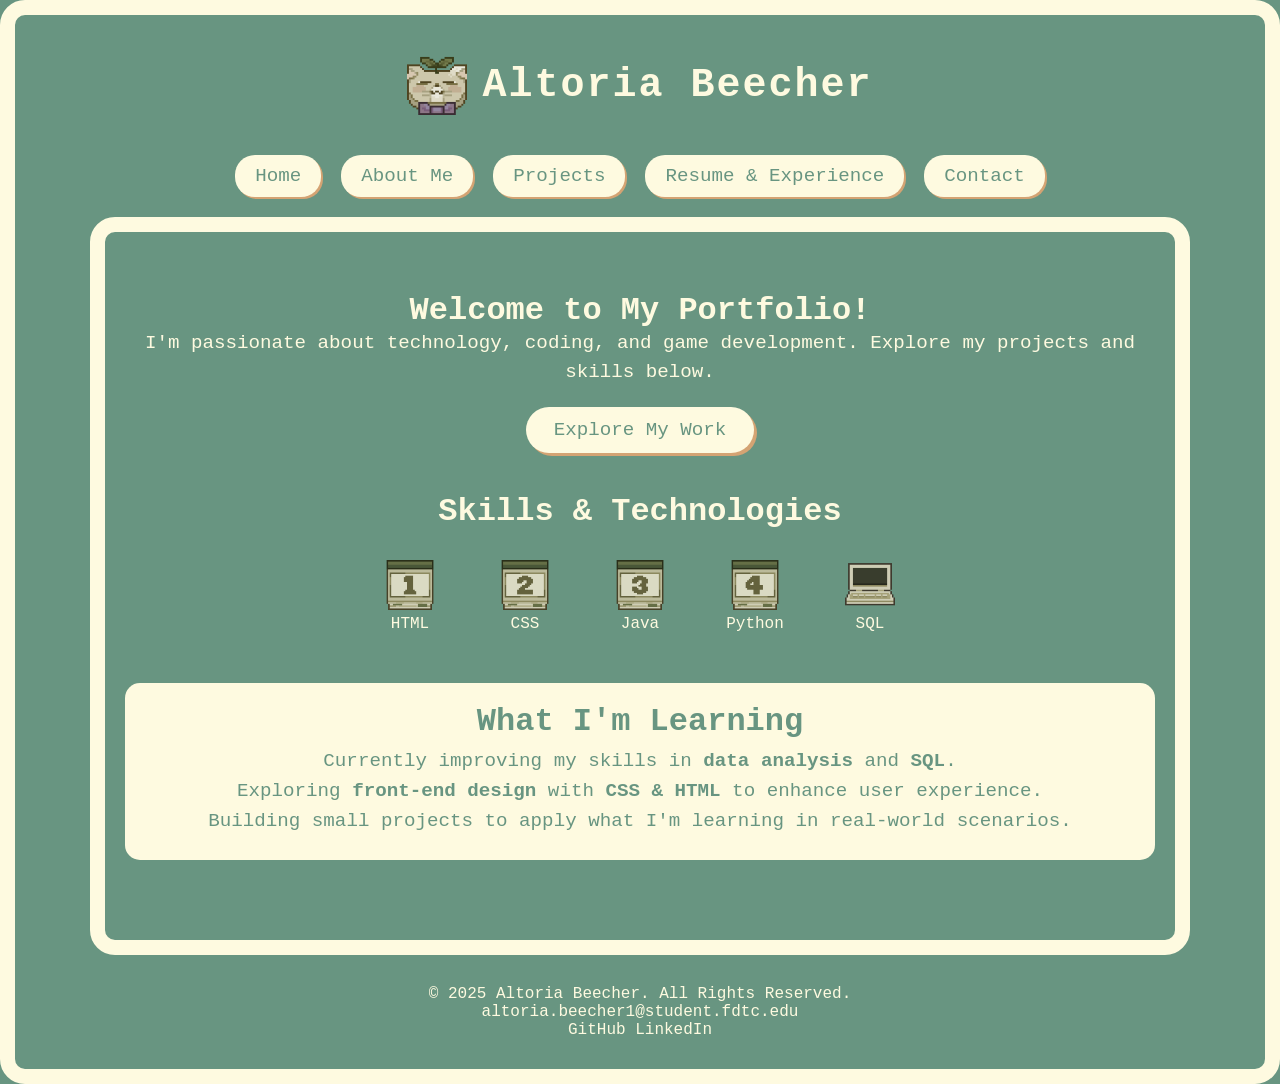
<file: index.html>
<!DOCTYPE html>
<html lang="en">

<head>
    <meta charset="utf-8">
    <meta name="viewport" content="width=device-width, initial-scale=1.0">
    <title>Altoria's Portfolio</title>
    <link rel="stylesheet" href="styles.css">
</head>

<body>
    <header>
        <img src="PlantKitty.png" class="bounce-img" alt="Altoria's Avatar">
        <h1 class="floating-text">Altoria Beecher</h1>

    </header>

    <nav>
        <div class="hamburger" id="hamburger">
            <span></span>
            <span></span>
            <span></span>
        </div>
        
        <ul class="nav-links" id="navLinks">
            <li><a href="index.html">Home</a></li>
            <li><a href="aboutme.html">About Me</a></li>
            <li><a href="projects.html">Projects</a></li>
            <li><a href="resume.html">Resume & Experience</a></li>
            <li><a href="contact.html">Contact</a></li>
        </ul>
    </nav>

    <main>
            <!-- Hero Section (Intro) -->
            <section class="hero">
                <h2>Welcome to My Portfolio!</h2>
                <p>I'm passionate about technology, coding, and game development. Explore my projects and skills below.</p>
                <a href="projects.html" class="custom-btn">Explore My Work</a>
            </section>
        
                <!-- Skills Section -->
                <section class="skills">
                    <h2>Skills & Technologies</h2>
                    <div class="skills-list">
                        <div class="skill">
                            <img src="Note4a.png" alt="HTML Icon">
                            <p>HTML</p>
                        </div>
                        <div class="skill">
                            <img src="Note4b.png" alt="CSS Icon">
                            <p>CSS</p>
                        </div>
                        <div class="skill">
                            <img src="Note4c.png" alt="Java Icon">
                            <p>Java</p>
                        </div>
                        <div class="skill">
                            <img src="Note4d.png" alt="Python Icon">
                            <p>Python</p>
                        </div>
                        <div class="skill">
                            <img src="Monitor1.png" alt="SQL Icon">
                            <p>SQL</p>
                        </div>
                    </div>
                </section>
        
                <!-- What I'm Learning Section -->
                <section class="learning">
                    <h2>What I'm Learning</h2>
                        <ul>
                            <li>Currently improving my skills in <strong>data analysis</strong> and <strong>SQL</strong>.</li>
                            <li>Exploring <strong>front-end design</strong> with <strong>CSS & HTML</strong> to enhance user experience.</li>
                            <li>Building small projects to apply what I'm learning in real-world scenarios.</li>
                        </ul>
                </section>
            </main>
        
        


    <footer>
        <p>&copy; 2025 Altoria Beecher. All Rights Reserved.</p>
        <p><a href="mailto:altoria.beecher1@student.fdtc.edu">altoria.beecher1@student.fdtc.edu</a></p>
        <div class="social-links">
            <a href="https://github.com/YUZUUZA" target="_blank">GitHub</a>
            <a href="https://www.linkedin.com/in/altoria-beecher-86200a33a/" target="_blank">LinkedIn</a>
        </div>
    </footer>
    <script>
        const hamburger = document.getElementById('hamburger');
        const navLinks = document.getElementById('navLinks');
    
        hamburger.addEventListener('click', () => {
            navLinks.classList.toggle('active');
        });
    </script>
    
</body>

</html>
</file>
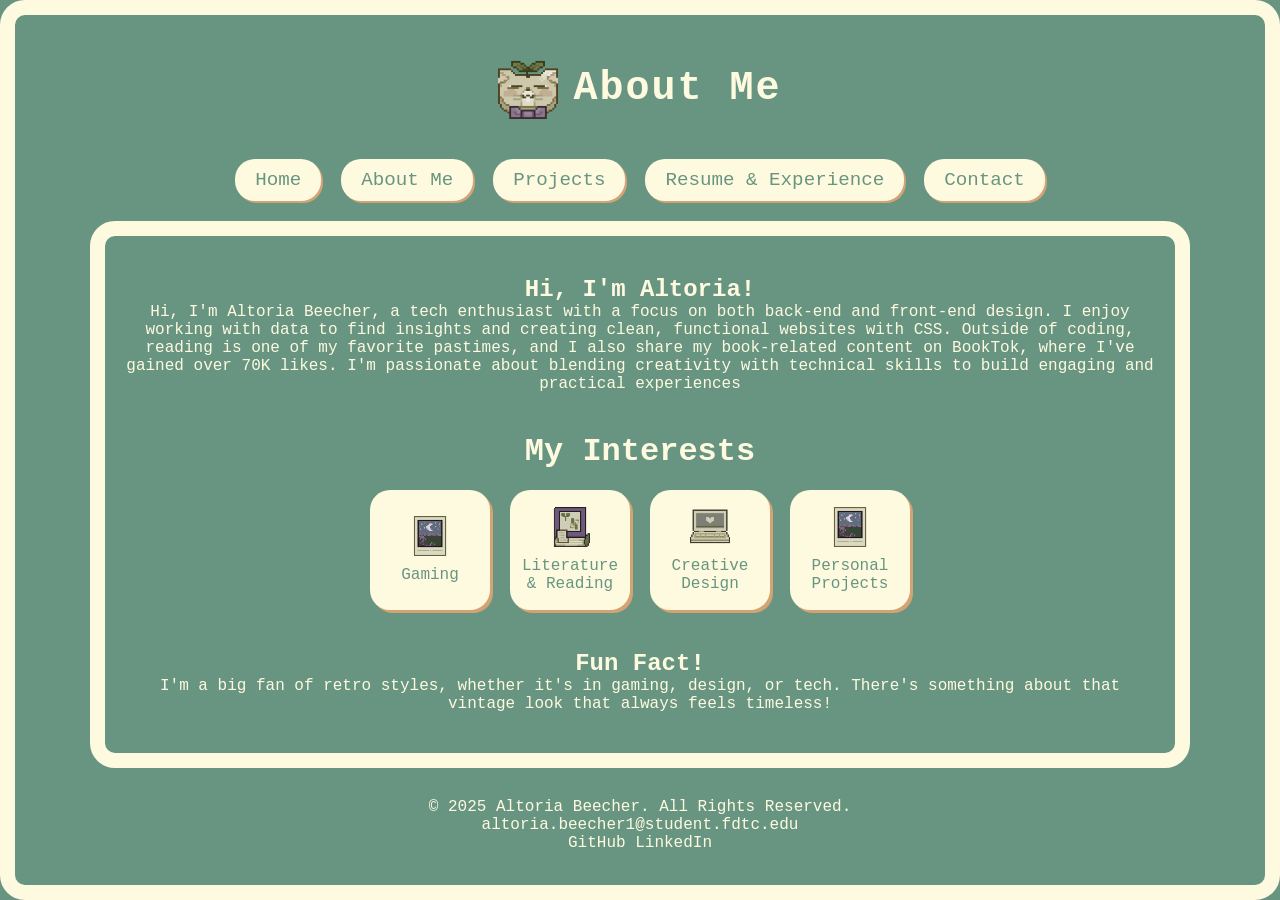
<file: Aboutme.html>
<!DOCTYPE html>
<html lang="en">

<head>
    <meta charset="utf-8">
    <meta name="viewport" content="width=device-width, initial-scale=1.0">
    <title>About Me - Altoria's Portfolio</title>
    <link rel="stylesheet" href="Styles.css">
</head>

<body>
    <header>
        <img src="PlantKitty.png" class="bounce-img" alt="Altoria's Avatar">
        <h1 class="floating-text">About Me</h1>

    </header>
    <nav>
        <div class="hamburger" id="hamburger">
            <span></span>
            <span></span>
            <span></span>
        </div>
        
        <ul class="nav-links" id="navLinks">
            <li><a href="index.html">Home</a></li>
            <li><a href="Aboutme.html">About Me</a></li>
            <li><a href="Projects.html">Projects</a></li>
            <li><a href="Resume.html">Resume & Experience</a></li>
            <li><a href="Contact.html">Contact</a></li>
        </ul>
    </nav>

    <main>
        <!-- Introduction Section -->
        <section class="about-intro">
            <h2>Hi, I'm Altoria!</h2>
            <p>
                Hi, I'm Altoria Beecher, a tech enthusiast with a focus on both back-end and front-end design. I enjoy working with data to find insights and creating clean, functional websites with CSS. Outside of coding, reading is one of my favorite pastimes, and I also share my book-related content on BookTok, where I've gained over 70K likes. I'm passionate about blending creativity with technical skills to build engaging and practical experiences
            </p>
        </section>

        <!-- Skills & Interests -->
<section class="interests">
    <h2>My Interests</h2>
    <div class="interests-grid">
        <div class="interest-card">
            <img src="Mail4.png" alt="Game Dev Icon">
            <p>Gaming</p>
        </div>
        <div class="interest-card">
            <img src="Book1.png" alt="Books Icon">
            <p>Literature & Reading</p>
        </div>
        <div class="interest-card">
            <img src="Monitor3.png" alt="Genshin Icon">
            <p>Creative Design</p>
        </div>
        <div class="interest-card">
            <img src="Mail4.png" alt="Custom Icon">
            <p>Personal Projects</p>
        </div>
    </div>
</section>


        <!-- Fun Fact Section -->
        <section class="fun-fact">
            <h2>Fun Fact!</h2>
            <p>
                I'm a big fan of retro styles, whether it's in gaming, design, or tech. There's something about that vintage look that always feels timeless!
            </p>
        </section>
    </main>

    <footer>
        <p>&copy; 2025 Altoria Beecher. All Rights Reserved.</p>
        <p><a href="mailto:altoria.beecher1@student.fdtc.edu">altoria.beecher1@student.fdtc.edu</a></p>
        <div class="social-links">
            <a href="https://github.com/YUZUUZA" target="_blank">GitHub</a>
            <a href="https://www.linkedin.com/in/altoria-beecher-86200a33a/" target="_blank">LinkedIn</a>
        </div>
    </footer>
    <script>
        const hamburger = document.getElementById('hamburger');
        const navLinks = document.getElementById('navLinks');
    
        hamburger.addEventListener('click', () => {
            navLinks.classList.toggle('active');
        });
    </script>
    
</body>

</html>
</file>
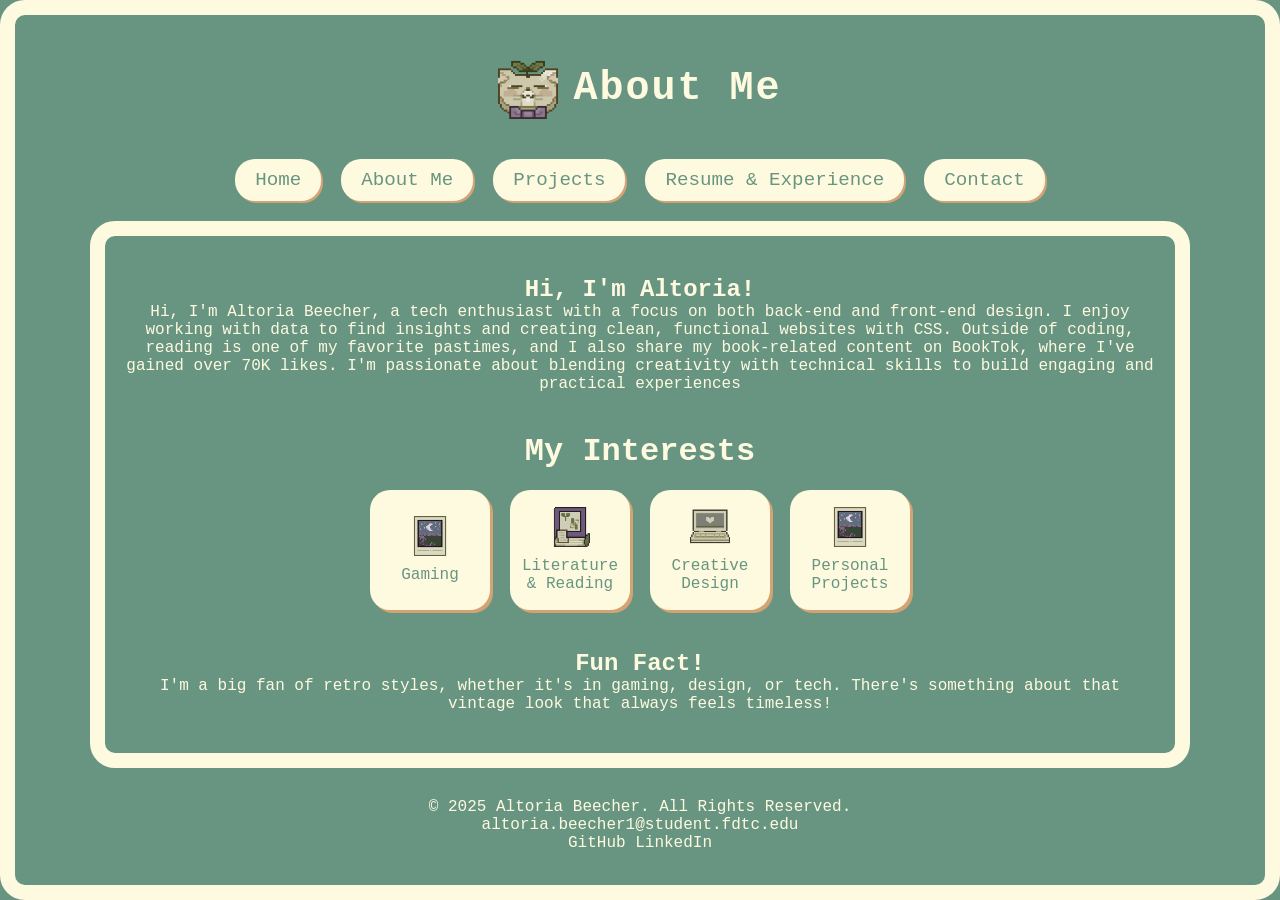
<file: aboutme.html>
<!DOCTYPE html>
<html lang="en">

<head>
    <meta charset="utf-8">
    <meta name="viewport" content="width=device-width, initial-scale=1.0">
    <title>About Me - Altoria's Portfolio</title>
    <link rel="stylesheet" href="styles.css">
</head>

<body>
    <header>
        <img src="PlantKitty.png" class="bounce-img" alt="Altoria's Avatar">
        <h1 class="floating-text">About Me</h1>

    </header>
    <nav>
        <div class="hamburger" id="hamburger">
            <span></span>
            <span></span>
            <span></span>
        </div>
        
        <ul class="nav-links" id="navLinks">
            <li><a href="index.html">Home</a></li>
            <li><a href="aboutme.html">About Me</a></li>
            <li><a href="projects.html">Projects</a></li>
            <li><a href="resume.html">Resume & Experience</a></li>
            <li><a href="contact.html">Contact</a></li>
        </ul>
    </nav>

    <main>
        <!-- Introduction Section -->
        <section class="about-intro">
            <h2>Hi, I'm Altoria!</h2>
            <p>
                Hi, I'm Altoria Beecher, a tech enthusiast with a focus on both back-end and front-end design. I enjoy working with data to find insights and creating clean, functional websites with CSS. Outside of coding, reading is one of my favorite pastimes, and I also share my book-related content on BookTok, where I've gained over 70K likes. I'm passionate about blending creativity with technical skills to build engaging and practical experiences
            </p>
        </section>

        <!-- Skills & Interests -->
<section class="interests">
    <h2>My Interests</h2>
    <div class="interests-grid">
        <div class="interest-card">
            <img src="Mail4.png" alt="Game Dev Icon">
            <p>Gaming</p>
        </div>
        <div class="interest-card">
            <img src="Book1.png" alt="Books Icon">
            <p>Literature & Reading</p>
        </div>
        <div class="interest-card">
            <img src="Monitor3.png" alt="Genshin Icon">
            <p>Creative Design</p>
        </div>
        <div class="interest-card">
            <img src="Mail4.png" alt="Custom Icon">
            <p>Personal Projects</p>
        </div>
    </div>
</section>


        <!-- Fun Fact Section -->
        <section class="fun-fact">
            <h2>Fun Fact!</h2>
            <p>
                I'm a big fan of retro styles, whether it's in gaming, design, or tech. There's something about that vintage look that always feels timeless!
            </p>
        </section>
    </main>

    <footer>
        <p>&copy; 2025 Altoria Beecher. All Rights Reserved.</p>
        <p><a href="mailto:altoria.beecher1@student.fdtc.edu">altoria.beecher1@student.fdtc.edu</a></p>
        <div class="social-links">
            <a href="https://github.com/YUZUUZAhttps://github.com/YUZUUZA" target="_blank">GitHub</a>
            <a href="https://www.linkedin.com/in/altoria-beecher-86200a33a/" target="_blank">LinkedIn</a>
        </div>
    </footer>
    <script>
        const hamburger = document.getElementById('hamburger');
        const navLinks = document.getElementById('navLinks');
    
        hamburger.addEventListener('click', () => {
            navLinks.classList.toggle('active');
        });
    </script>
    
</body>

</html>
</file>
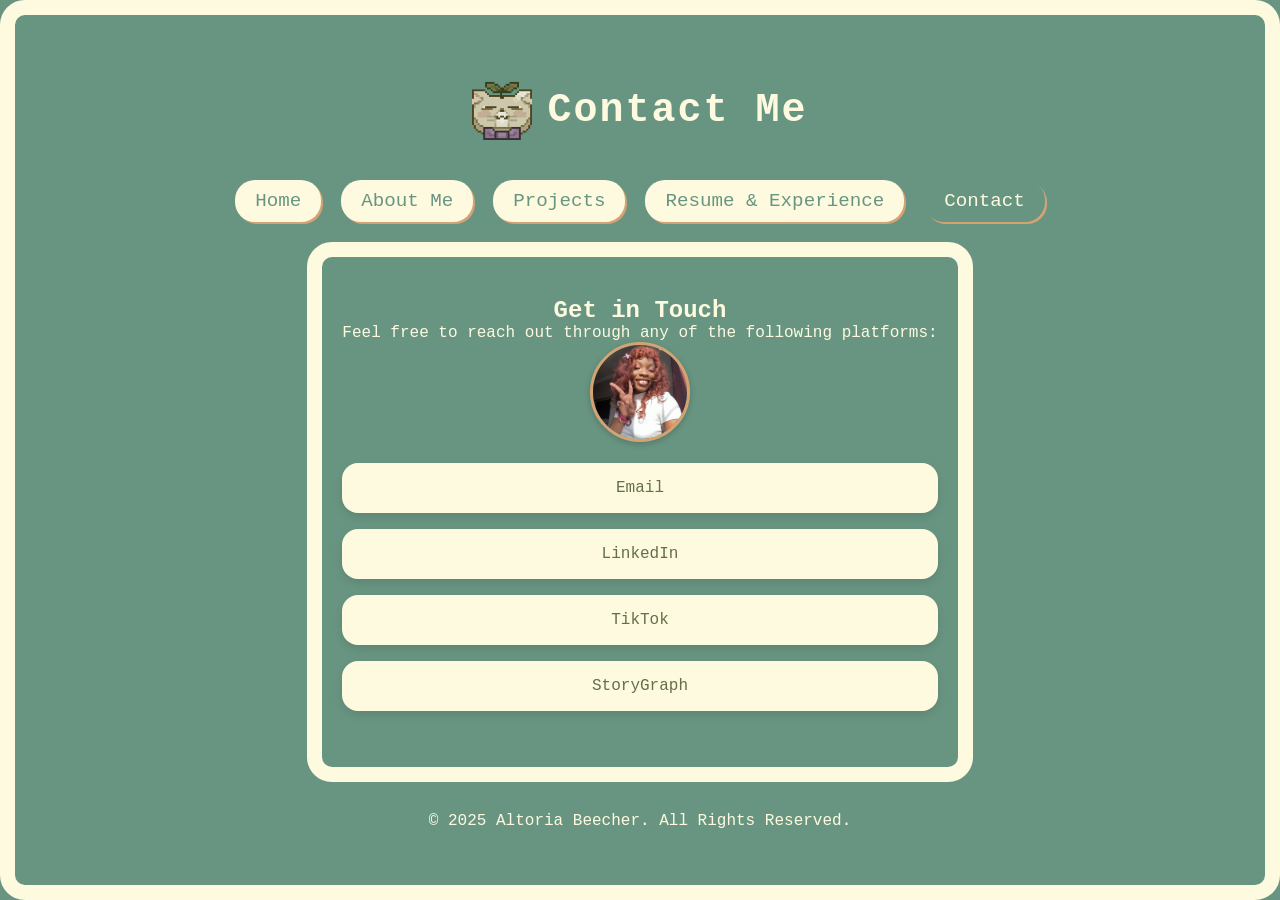
<file: Contact.html>
<!DOCTYPE html>
<html lang="en">

<head>
    <meta charset="utf-8">
    <meta name="viewport" content="width=device-width, initial-scale=1.0">
    <title>Contact - Altoria's Portfolio</title>
    <link rel="stylesheet" href="Styles.css">
</head>

<body>
    <header>
        <img src="PlantKitty.png" class="bounce-img" alt="Altoria's Avatar">
        <h1 class="floating-text"> Contact Me</h1>

    </header>
    <nav>
        <ul>
            <li><a href="index.html">Home</a></li>
            <li><a href="Aboutme.html">About Me</a></li>
            <li><a href="Projects.html">Projects</a></li>
            <li><a href="Resume.html">Resume & Experience</a></li>
            <li><a href="Contact.html" class="active">Contact</a></li>
        </ul>
    </nav>

    <main>
        <!-- Contact Information -->
        <section class="contact-info">
          <h2>Get in Touch</h2>
          <p>Feel free to reach out through any of the following platforms:</p>
      
          <div class="contact-details">
            <!-- Profile Picture -->
            <div class="contact-item">
              <img src="ap1.png" alt="Profile" class="profile-pic">
            </div>
      
            <!-- Email Card -->
<div class="contact-card">
    <p><a href="mailto:bootori234@gmail.com">Email</a></p>
  </div>
  
  <!-- LinkedIn Card -->
  <div class="contact-card">
    <p><a href="https://www.linkedin.com/in/altoria-beecher-86200a33a/" target="_blank">LinkedIn</a></p>
  </div>
  
  <!-- TikTok Card -->
  <div class="contact-card">
    <p><a href="https://www.tiktok.com/@laalabye" target="_blank">TikTok</a></p>
  </div>
  
  <!-- StoryGraph Card -->
  <div class="contact-card">
    <p><a href="https://app.thestorygraph.com/profile/yuzuuka" target="_blank">StoryGraph</a></p>
  </div>
  
          </div>
        </section>
      </main>
      

    <footer>
        <p>&copy; 2025 Altoria Beecher. All Rights Reserved.</p>
    </footer>
</body>
</html>
</file>
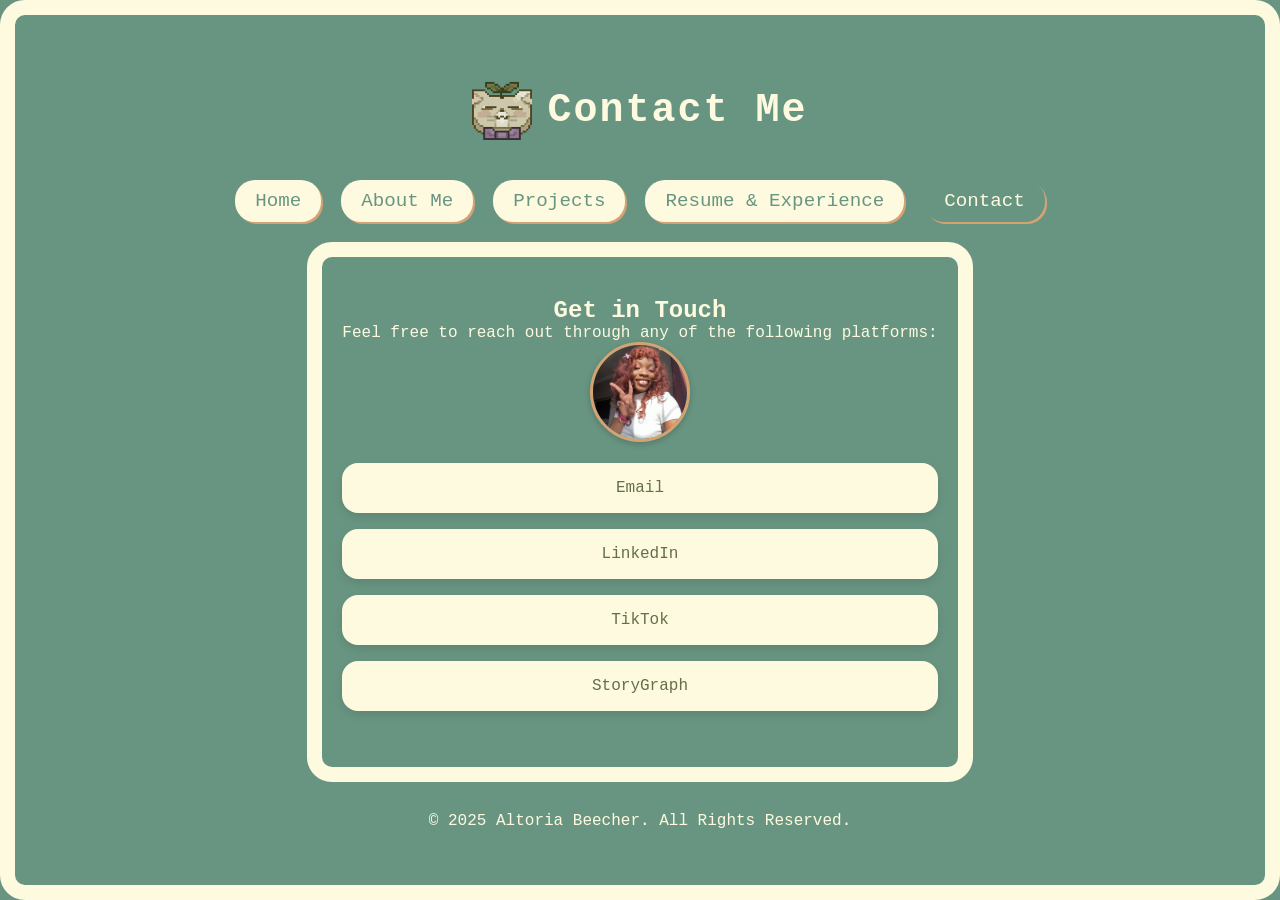
<file: contact.html>
<!DOCTYPE html>
<html lang="en">

<head>
    <meta charset="utf-8">
    <meta name="viewport" content="width=device-width, initial-scale=1.0">
    <title>Contact - Altoria's Portfolio</title>
    <link rel="stylesheet" href="styles.css">
</head>

<body>
    <header>
        <img src="PlantKitty.png" class="bounce-img" alt="Altoria's Avatar">
        <h1 class="floating-text"> Contact Me</h1>

    </header>
    <nav>
        <ul>
            <li><a href="index.html">Home</a></li>
            <li><a href="aboutme.html">About Me</a></li>
            <li><a href="projects.html">Projects</a></li>
            <li><a href="resume.html">Resume & Experience</a></li>
            <li><a href="contact.html" class="active">Contact</a></li>
        </ul>
    </nav>

    <main>
        <!-- Contact Information -->
        <section class="contact-info">
          <h2>Get in Touch</h2>
          <p>Feel free to reach out through any of the following platforms:</p>
      
          <div class="contact-details">
            <!-- Profile Picture -->
            <div class="contact-item">
              <img src="ap1.png" alt="Profile" class="profile-pic">
            </div>
      
            <!-- Email Card -->
<div class="contact-card">
    <p><a href="mailto:bootori234@gmail.com">Email</a></p>
  </div>
  
  <!-- LinkedIn Card -->
  <div class="contact-card">
    <p><a href="https://www.linkedin.com/in/altoria-beecher-86200a33a/" target="_blank">LinkedIn</a></p>
  </div>
  
  <!-- TikTok Card -->
  <div class="contact-card">
    <p><a href="https://www.tiktok.com/@laalabye" target="_blank">TikTok</a></p>
  </div>
  
  <!-- StoryGraph Card -->
  <div class="contact-card">
    <p><a href="https://app.thestorygraph.com/profile/yuzuuka" target="_blank">StoryGraph</a></p>
  </div>
  
          </div>
        </section>
      </main>
      

    <footer>
        <p>&copy; 2025 Altoria Beecher. All Rights Reserved.</p>
    </footer>
</body>
</html>
</file>
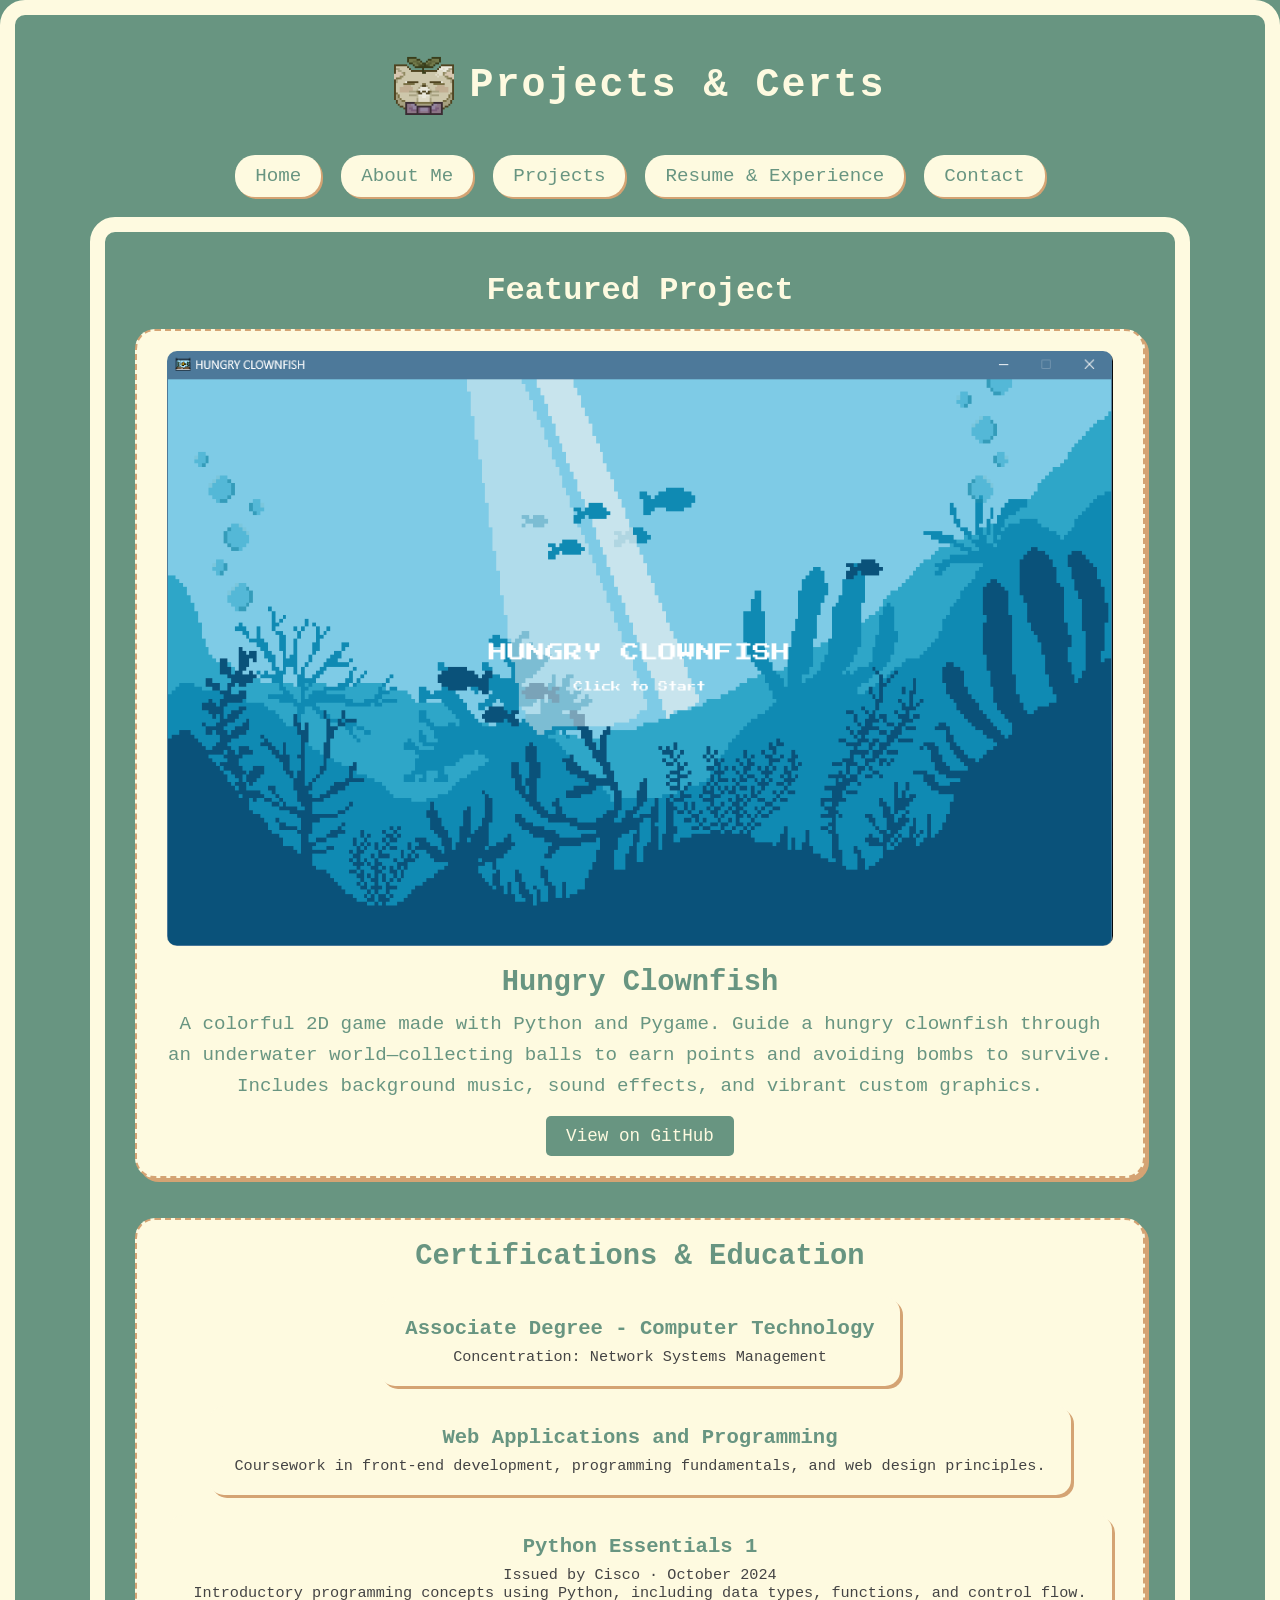
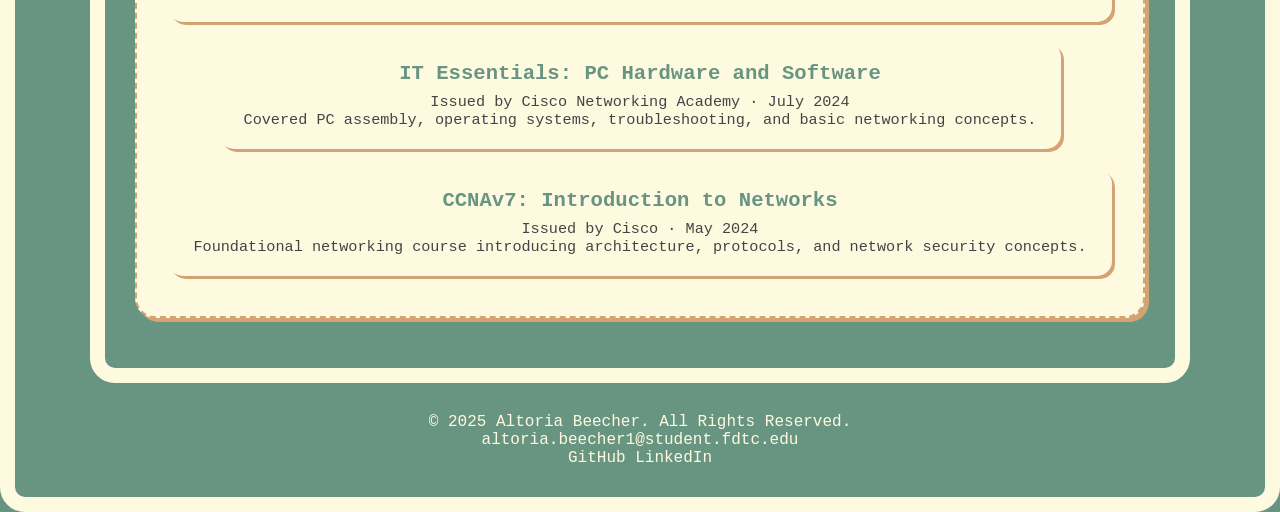
<file: projects.html>
<!DOCTYPE html>
<html lang="en">

<head>
    <meta charset="utf-8">
    <meta name="viewport" content="width=device-width, initial-scale=1.0">
    <title>Projects - Altoria's Portfolio</title>
    <link rel="stylesheet" href="styles.css">
</head>

<body>
    <header>
        <img src="PlantKitty.png" class="bounce-img" alt="Altoria's Avatar">
        <h1 class="floating-text">Projects & Certs </h1>

    </header>
    <nav>
        <div class="hamburger" id="hamburger">
            <span></span>
            <span></span>
            <span></span>
        </div>
        
        <ul class="nav-links" id="navLinks">
            <li><a href="index.html">Home</a></li>
            <li><a href="aboutme.html">About Me</a></li>
            <li><a href="projects.html">Projects</a></li>
            <li><a href="resume.html">Resume & Experience</a></li>
            <li><a href="contact.html">Contact</a></li>
        </ul>
    </nav>

    <main>
        <section class="projects-section">
            <h2>Featured Project</h2>
        
            <div class="project-card">
                <img src="thumbb.png" alt="Hungry Clownfish Game Thumbnail" class="project-thumbnail">
                <h3>Hungry Clownfish</h3>
                <p>
                    A colorful 2D game made with Python and Pygame. Guide a hungry clownfish through an underwater world—collecting balls to earn points and avoiding bombs to survive. Includes background music, sound effects, and vibrant custom graphics.
                </p>
                <a href="https://github.com/YUZUUZA/vigilant-barnacle/tree/main" target="_blank">View on GitHub</a>
            </div>
        </section>

        <section class="certifications-section">
            <h2>Certifications & Education</h2>
        
            <div class="cert-card">
                <h3>Associate Degree - Computer Technology</h3>
                <p>Concentration: Network Systems Management</p>
            </div>
        
            <div class="cert-card">
                <h3>Web Applications and Programming</h3>
                <p>Coursework in front-end development, programming fundamentals, and web design principles.</p>
            </div>
        
            <div class="cert-card">
                <h3>Python Essentials 1</h3>
                <p>Issued by Cisco · October 2024<br>Introductory programming concepts using Python, including data types, functions, and control flow.</p>
            </div>
        
            <div class="cert-card">
                <h3>IT Essentials: PC Hardware and Software</h3>
                <p>Issued by Cisco Networking Academy · July 2024<br>Covered PC assembly, operating systems, troubleshooting, and basic networking concepts.</p>
            </div>
        
            <div class="cert-card">
                <h3>CCNAv7: Introduction to Networks</h3>
                <p>Issued by Cisco · May 2024<br>Foundational networking course introducing architecture, protocols, and network security concepts.</p>
            </div>
        </section>

    </main>

    <footer>
        <p>&copy; 2025 Altoria Beecher. All Rights Reserved.</p>
        <p><a href="mailto:altoria.beecher1@student.fdtc.edu">altoria.beecher1@student.fdtc.edu</a></p>
        <div class="social-links">
            <a href="https://github.com/yourgithub" target="_blank">GitHub</a>
            <a href="https://linkedin.com/in/yourlinkedin" target="_blank">LinkedIn</a>
        </div>
    </footer>
    <script>
        const hamburger = document.getElementById('hamburger');
        const navLinks = document.getElementById('navLinks');
    
        hamburger.addEventListener('click', () => {
            navLinks.classList.toggle('active');
        });
    </script>
    
</body>

</html>
</file>
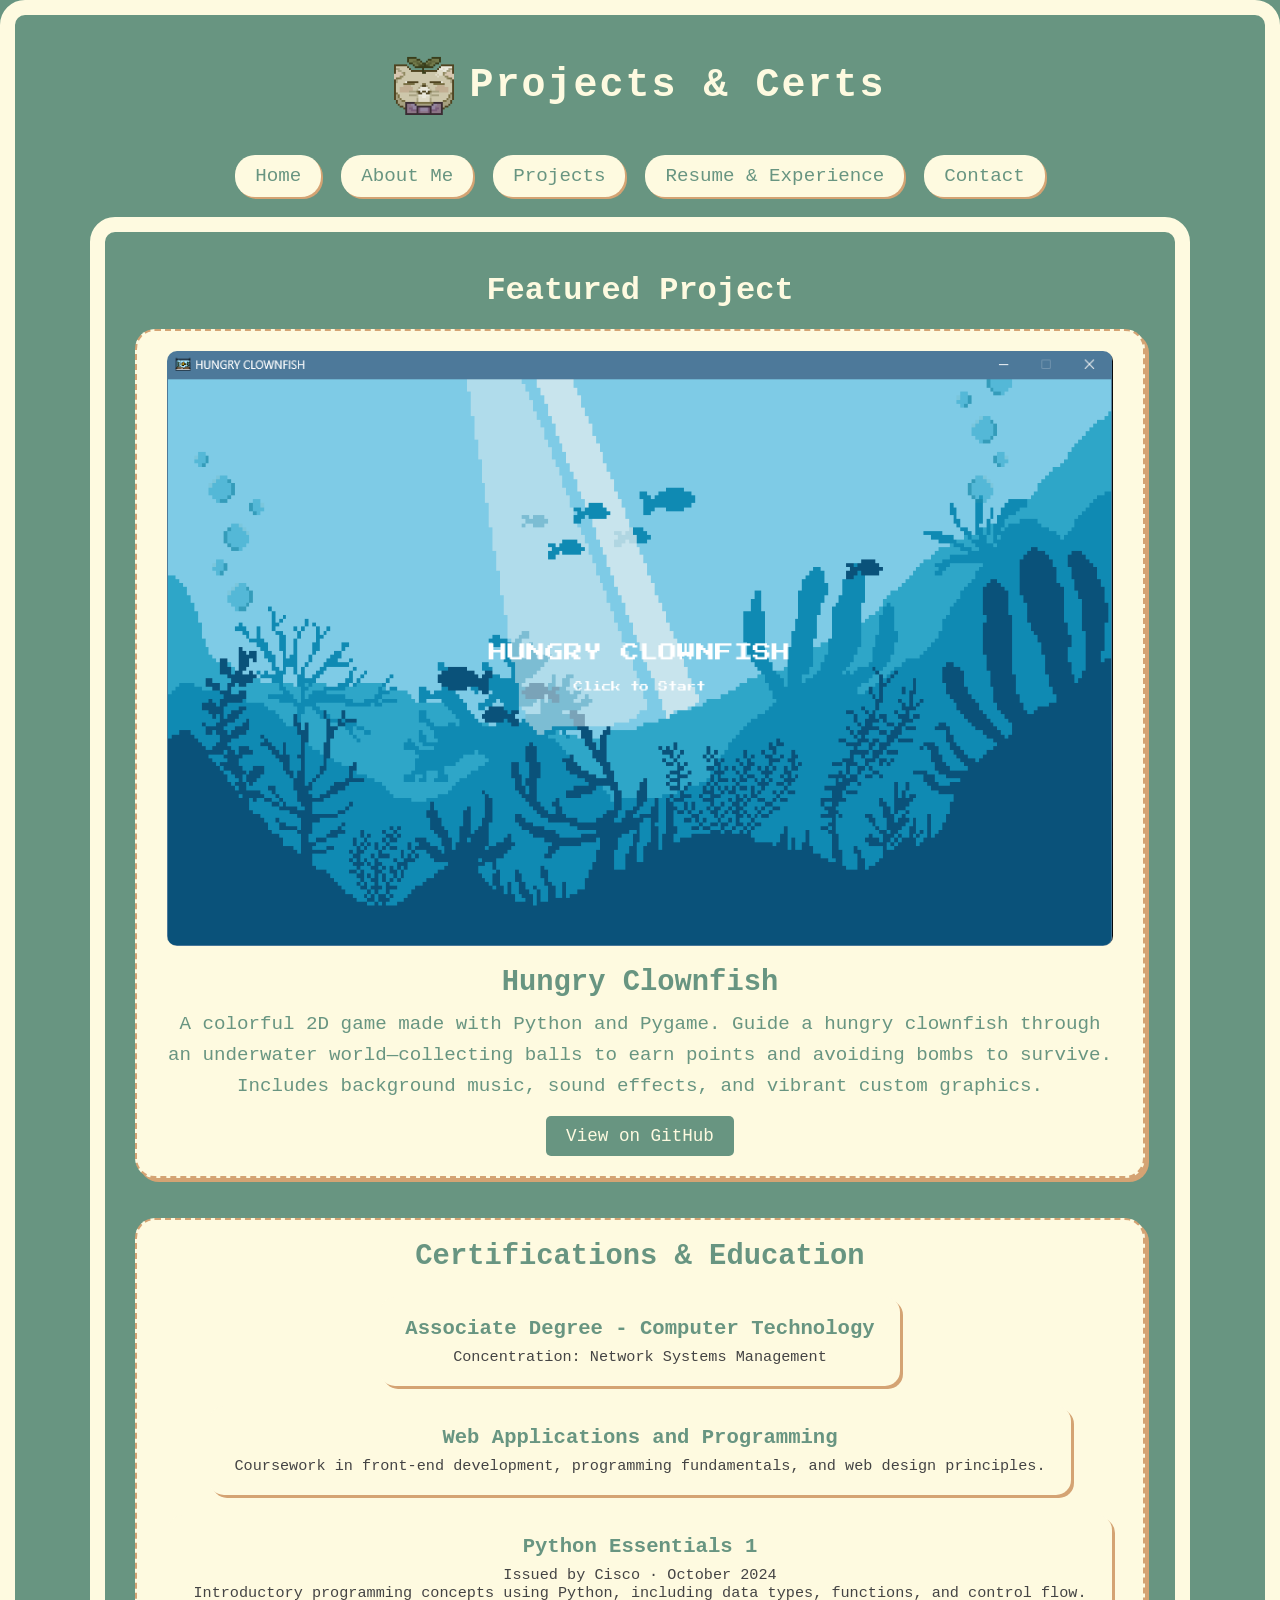
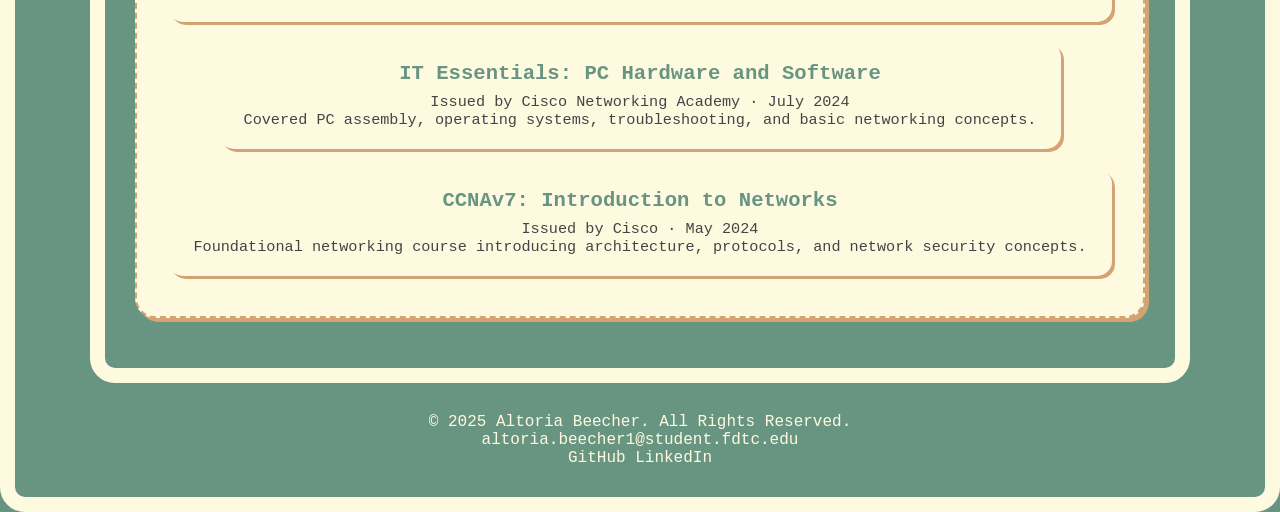
<file: Projects.html>
<!DOCTYPE html>
<html lang="en">

<head>
    <meta charset="utf-8">
    <meta name="viewport" content="width=device-width, initial-scale=1.0">
    <title>Projects - Altoria's Portfolio</title>
    <link rel="stylesheet" href="Styles.css">
</head>

<body>
    <header>
        <img src="PlantKitty.png" class="bounce-img" alt="Altoria's Avatar">
        <h1 class="floating-text">Projects & Certs </h1>

    </header>
    <nav>
        <div class="hamburger" id="hamburger">
            <span></span>
            <span></span>
            <span></span>
        </div>
        
        <ul class="nav-links" id="navLinks">
            <li><a href="index.html">Home</a></li>
            <li><a href="Aboutme.html">About Me</a></li>
            <li><a href="Projects.html">Projects</a></li>
            <li><a href="Resume.html">Resume & Experience</a></li>
            <li><a href="Contact.html">Contact</a></li>
        </ul>
    </nav>

    <main>
        <section class="projects-section">
            <h2>Featured Project</h2>
        
            <div class="project-card">
                <img src="thumbb.png" alt="Hungry Clownfish Game Thumbnail" class="project-thumbnail">
                <h3>Hungry Clownfish</h3>
                <p>
                    A colorful 2D game made with Python and Pygame. Guide a hungry clownfish through an underwater world—collecting balls to earn points and avoiding bombs to survive. Includes background music, sound effects, and vibrant custom graphics.
                </p>
                <a href="https://github.com/YUZUUZA/vigilant-barnacle/tree/main" target="_blank">View on GitHub</a>
            </div>
        </section>

        <section class="certifications-section">
            <h2>Certifications & Education</h2>
        
            <div class="cert-card">
                <h3>Associate Degree - Computer Technology</h3>
                <p>Concentration: Network Systems Management</p>
            </div>
        
            <div class="cert-card">
                <h3>Web Applications and Programming</h3>
                <p>Coursework in front-end development, programming fundamentals, and web design principles.</p>
            </div>
        
            <div class="cert-card">
                <h3>Python Essentials 1</h3>
                <p>Issued by Cisco · October 2024<br>Introductory programming concepts using Python, including data types, functions, and control flow.</p>
            </div>
        
            <div class="cert-card">
                <h3>IT Essentials: PC Hardware and Software</h3>
                <p>Issued by Cisco Networking Academy · July 2024<br>Covered PC assembly, operating systems, troubleshooting, and basic networking concepts.</p>
            </div>
        
            <div class="cert-card">
                <h3>CCNAv7: Introduction to Networks</h3>
                <p>Issued by Cisco · May 2024<br>Foundational networking course introducing architecture, protocols, and network security concepts.</p>
            </div>
        </section>

    </main>

    <footer>
        <p>&copy; 2025 Altoria Beecher. All Rights Reserved.</p>
        <p><a href="mailto:altoria.beecher1@student.fdtc.edu">altoria.beecher1@student.fdtc.edu</a></p>
        <div class="social-links">
            <a href="https://github.com/YUZUUZA" target="_blank">GitHub</a>
            <a href="https://www.linkedin.com/in/altoria-beecher-86200a33a/" target="_blank">LinkedIn</a>
        </div>
    </footer>
    <script>
        const hamburger = document.getElementById('hamburger');
        const navLinks = document.getElementById('navLinks');
    
        hamburger.addEventListener('click', () => {
            navLinks.classList.toggle('active');
        });
    </script>
    
</body>

</html>
</file>
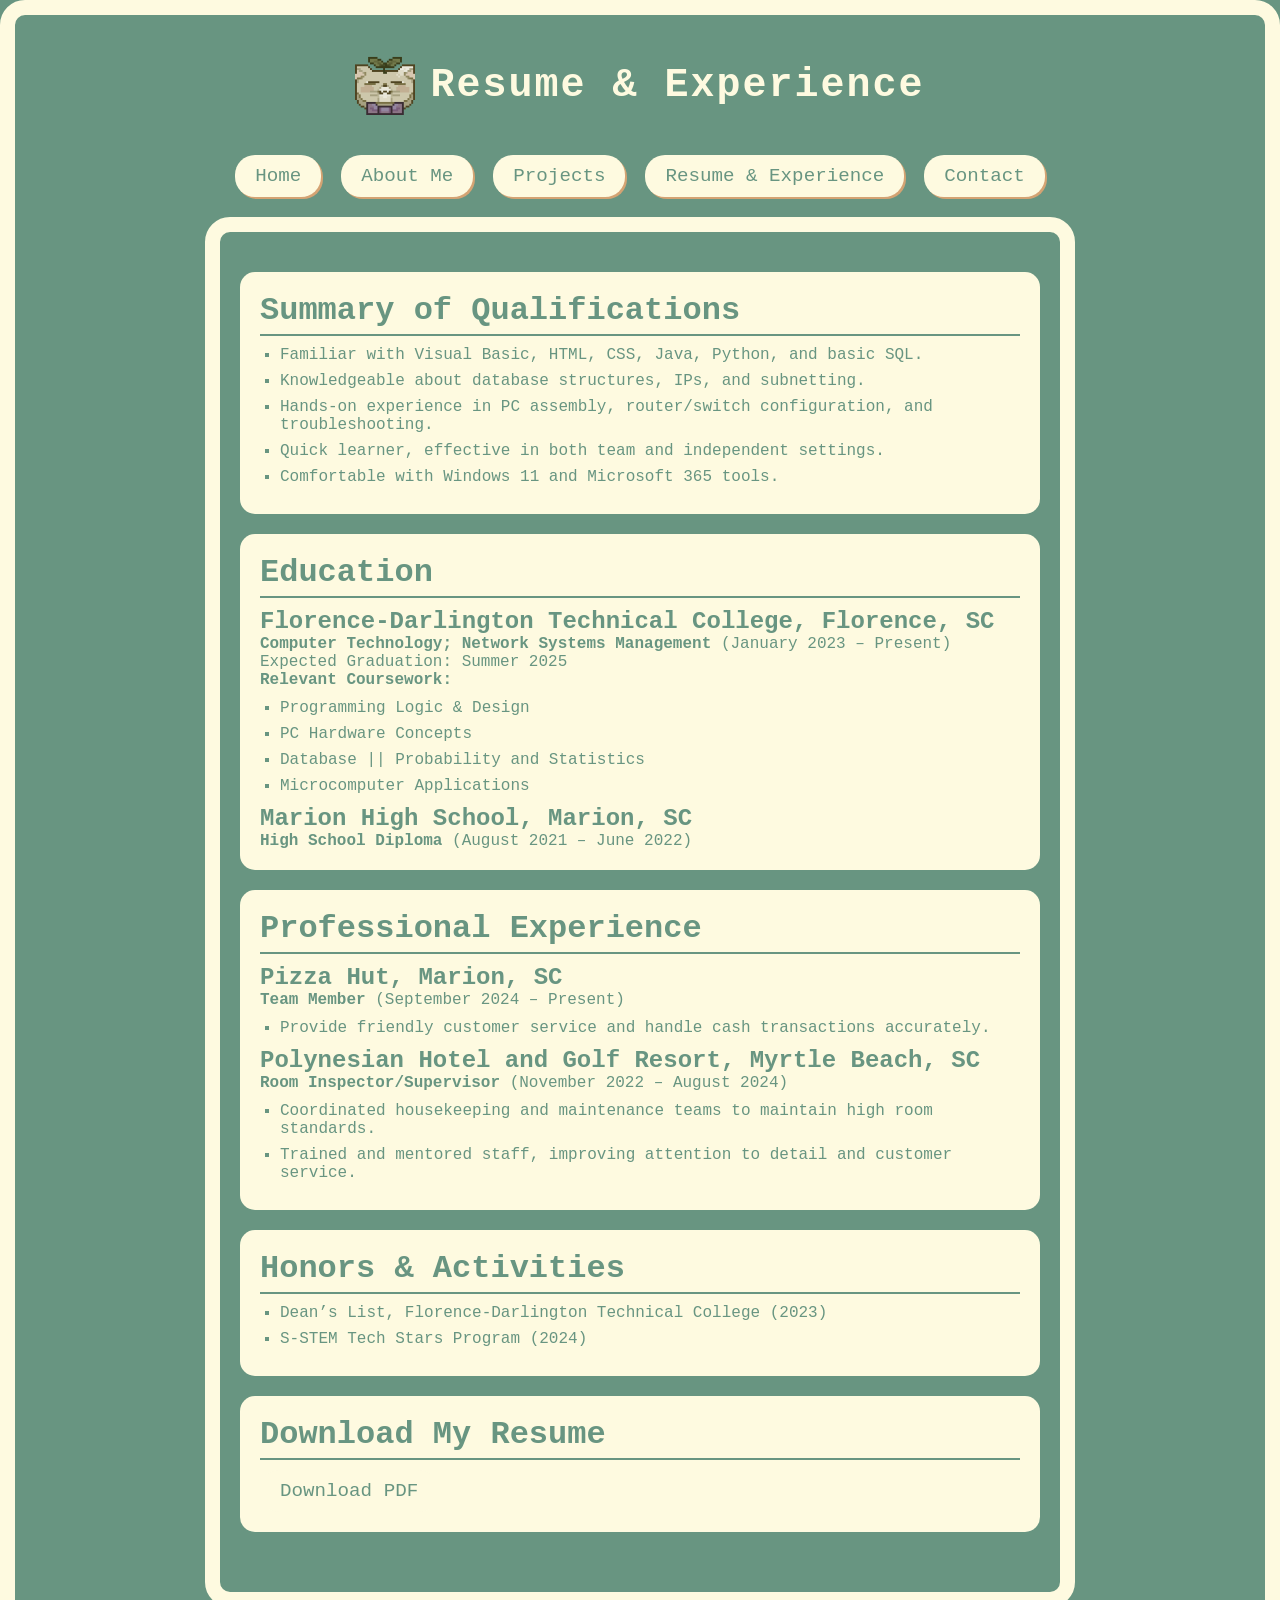
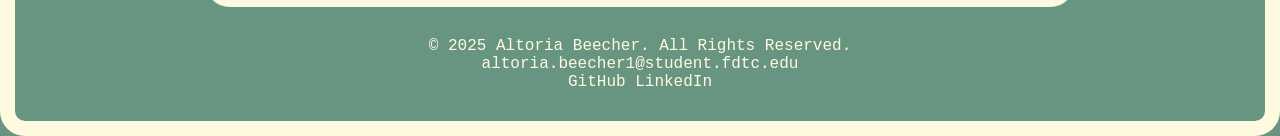
<file: Resume.html>
<!DOCTYPE html>
<html lang="en">

<head>
    <meta charset="utf-8">
    <meta name="viewport" content="width=device-width, initial-scale=1.0">
    <title>Resume & Experience - Altoria's Portfolio</title>
    <link rel="stylesheet" href="Styles.css">
</head>

<body>
    <header>
        <img src="PlantKitty.png" class="bounce-img" alt="Altoria's Avatar">
        <h1 class="floating-text"> Resume & Experience</h1>

    </header>
    <nav>
        <div class="hamburger" id="hamburger">
            <span></span>
            <span></span>
            <span></span>
        </div>
        
        <ul class="nav-links" id="navLinks">
            <li><a href="index.html">Home</a></li>
            <li><a href="Aboutme.html">About Me</a></li>
            <li><a href="Projects.html">Projects</a></li>
            <li><a href="Resume.html">Resume & Experience</a></li>
            <li><a href="Contact.html">Contact</a></li>
        </ul>
    </nav>

    <main>
        <!-- Summary of Qualifications -->
        <section class="resume-section">
            <h2>Summary of Qualifications</h2>
            <ul>
                <li>Familiar with Visual Basic, HTML, CSS, Java, Python, and basic SQL.</li>
                <li>Knowledgeable about database structures, IPs, and subnetting.</li>
                <li>Hands-on experience in PC assembly, router/switch configuration, and troubleshooting.</li>
                <li>Quick learner, effective in both team and independent settings.</li>
                <li>Comfortable with Windows 11 and Microsoft 365 tools.</li>
            </ul>
        </section>

        <!-- Education -->
        <section class="resume-section">
            <h2>Education</h2>
            <h3>Florence-Darlington Technical College, Florence, SC</h3>
            <p><strong>Computer Technology; Network Systems Management</strong> (January 2023 – Present)<br>
                Expected Graduation: Summer 2025</p>
            <h4>Relevant Coursework:</h4>
            <ul>
                <li>Programming Logic & Design</li>
                <li>PC Hardware Concepts</li>
                <li>Database || Probability and Statistics</li>
                <li>Microcomputer Applications</li>
            </ul>

            <h3>Marion High School, Marion, SC</h3>
            <p><strong>High School Diploma</strong> (August 2021 – June 2022)</p>
        </section>

        <!-- Professional Experience -->
        <section class="resume-section">
            <h2>Professional Experience</h2>
            <h3>Pizza Hut, Marion, SC</h3>
            <p><strong>Team Member</strong> (September 2024 – Present)</p>
            <ul>
                <li>Provide friendly customer service and handle cash transactions accurately.</li>
            </ul>

            <h3>Polynesian Hotel and Golf Resort, Myrtle Beach, SC</h3>
            <p><strong>Room Inspector/Supervisor</strong> (November 2022 – August 2024)</p>
            <ul>
                <li>Coordinated housekeeping and maintenance teams to maintain high room standards.</li>
                <li>Trained and mentored staff, improving attention to detail and customer service.</li>
            </ul>
        </section>

        <!-- Honors and Activities -->
        <section class="resume-section">
            <h2>Honors & Activities</h2>
            <ul>
                <li>Dean’s List, Florence-Darlington Technical College (2023)</li>
                <li>S-STEM Tech Stars Program (2024)</li>
            </ul>
        </section>

        <!-- Download Resume -->
        <section class="resume-section">
            <h2>Download My Resume</h2>
            <p><a href="Altoria Beecher Resume.pdf" class="btn">Download PDF</a></p>
        </section>
    </main>

    <footer>
        <p>&copy; 2025 Altoria Beecher. All Rights Reserved.</p>
        <p><a href="mailto:altoria.beecher1@student.fdtc.edu">altoria.beecher1@student.fdtc.edu</a></p>
        <div class="social-links">
            <a href="https://github.com/yourgithub" target="_blank">GitHub</a>
            <a href="https://linkedin.com/in/yourlinkedin" target="_blank">LinkedIn</a>
        </div>
    </footer>
    <script>
        const hamburger = document.getElementById('hamburger');
        const navLinks = document.getElementById('navLinks');
    
        hamburger.addEventListener('click', () => {
            navLinks.classList.toggle('active');
        });
    </script>
    
</body>

</html>
</file>
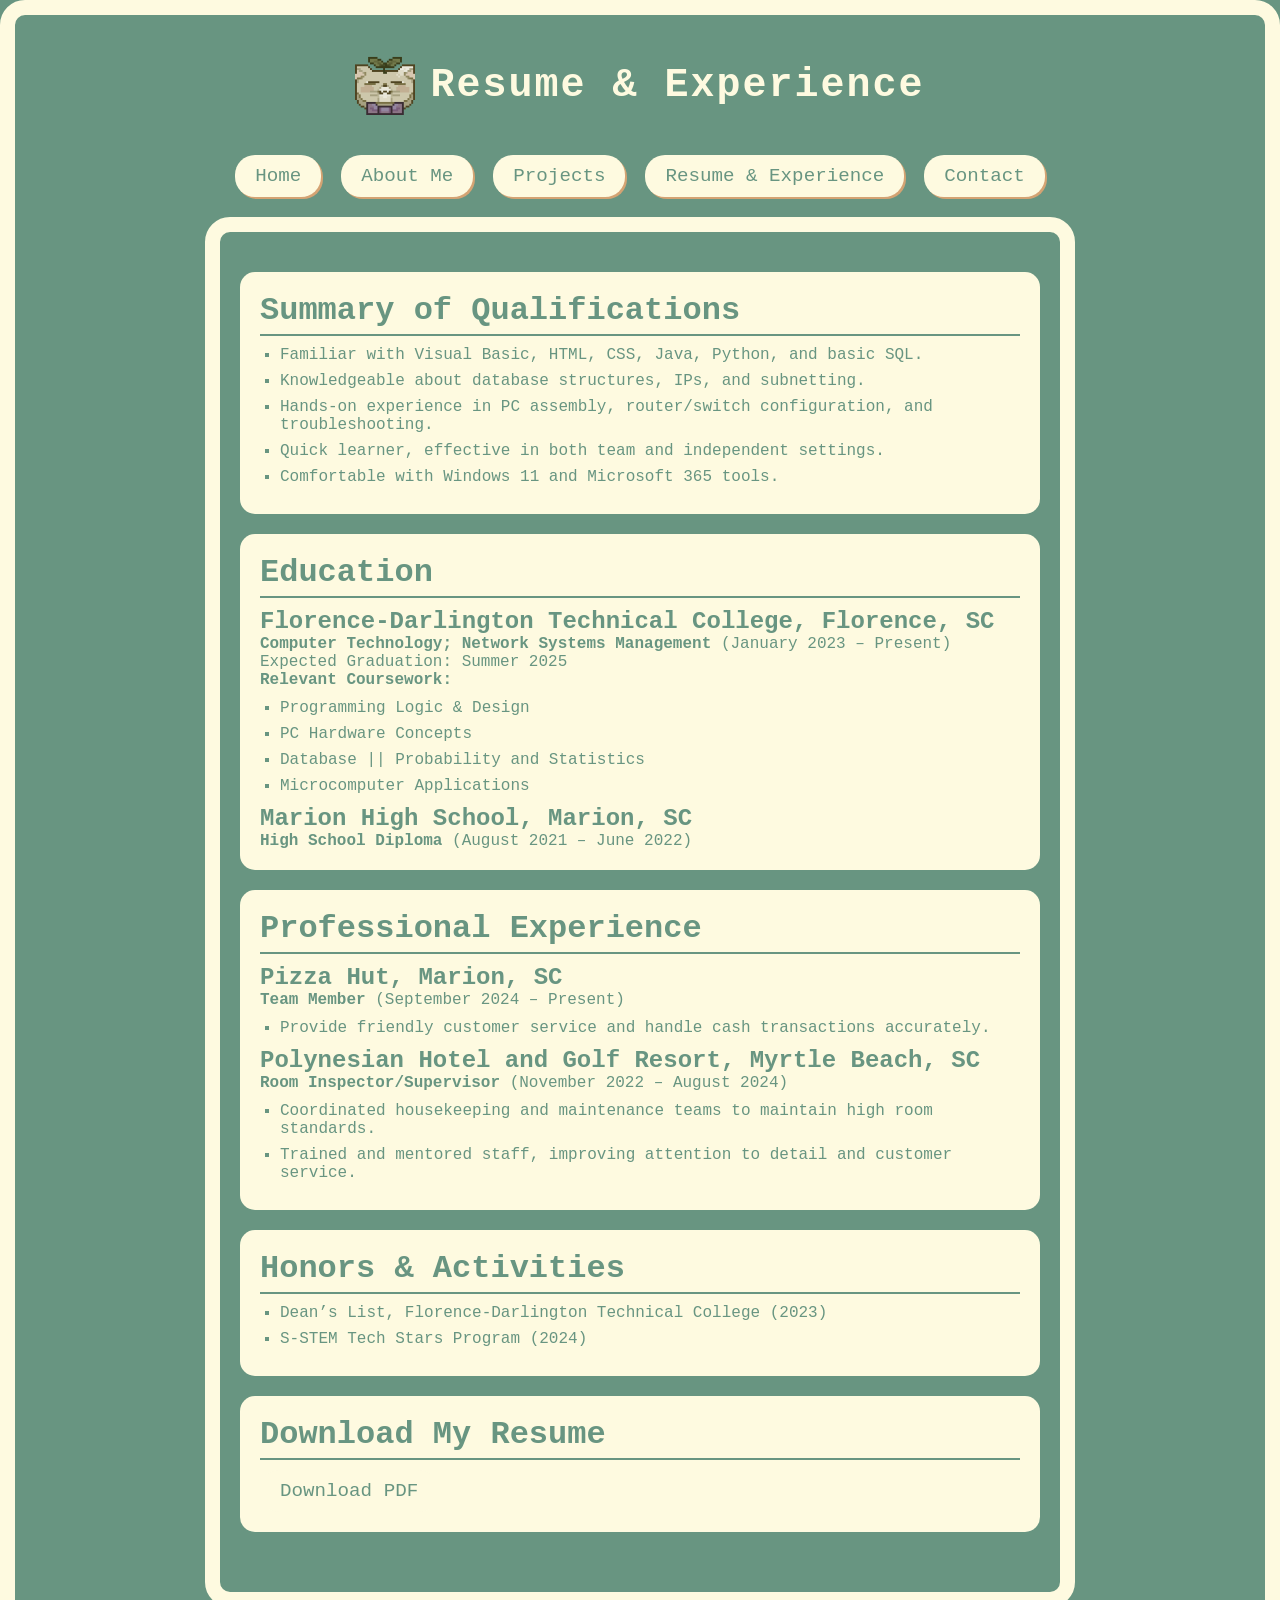
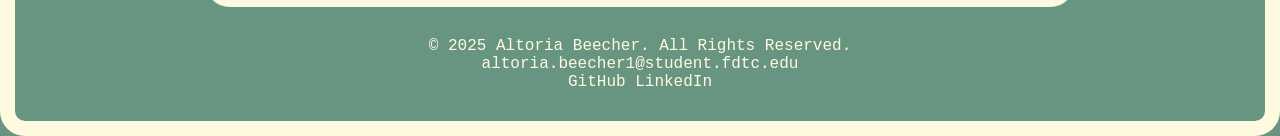
<file: resume.html>
<!DOCTYPE html>
<html lang="en">

<head>
    <meta charset="utf-8">
    <meta name="viewport" content="width=device-width, initial-scale=1.0">
    <title>Resume & Experience - Altoria's Portfolio</title>
    <link rel="stylesheet" href="styles.css">
</head>

<body>
    <header>
        <img src="PlantKitty.png" class="bounce-img" alt="Altoria's Avatar">
        <h1 class="floating-text"> Resume & Experience</h1>

    </header>
    <nav>
        <div class="hamburger" id="hamburger">
            <span></span>
            <span></span>
            <span></span>
        </div>
        
        <ul class="nav-links" id="navLinks">
            <li><a href="index.html">Home</a></li>
            <li><a href="aboutme.html">About Me</a></li>
            <li><a href="projects.html">Projects</a></li>
            <li><a href="resume.html">Resume & Experience</a></li>
            <li><a href="contact.html">Contact</a></li>
        </ul>
    </nav>

    <main>
        <!-- Summary of Qualifications -->
        <section class="resume-section">
            <h2>Summary of Qualifications</h2>
            <ul>
                <li>Familiar with Visual Basic, HTML, CSS, Java, Python, and basic SQL.</li>
                <li>Knowledgeable about database structures, IPs, and subnetting.</li>
                <li>Hands-on experience in PC assembly, router/switch configuration, and troubleshooting.</li>
                <li>Quick learner, effective in both team and independent settings.</li>
                <li>Comfortable with Windows 11 and Microsoft 365 tools.</li>
            </ul>
        </section>

        <!-- Education -->
        <section class="resume-section">
            <h2>Education</h2>
            <h3>Florence-Darlington Technical College, Florence, SC</h3>
            <p><strong>Computer Technology; Network Systems Management</strong> (January 2023 – Present)<br>
                Expected Graduation: Summer 2025</p>
            <h4>Relevant Coursework:</h4>
            <ul>
                <li>Programming Logic & Design</li>
                <li>PC Hardware Concepts</li>
                <li>Database || Probability and Statistics</li>
                <li>Microcomputer Applications</li>
            </ul>

            <h3>Marion High School, Marion, SC</h3>
            <p><strong>High School Diploma</strong> (August 2021 – June 2022)</p>
        </section>

        <!-- Professional Experience -->
        <section class="resume-section">
            <h2>Professional Experience</h2>
            <h3>Pizza Hut, Marion, SC</h3>
            <p><strong>Team Member</strong> (September 2024 – Present)</p>
            <ul>
                <li>Provide friendly customer service and handle cash transactions accurately.</li>
            </ul>

            <h3>Polynesian Hotel and Golf Resort, Myrtle Beach, SC</h3>
            <p><strong>Room Inspector/Supervisor</strong> (November 2022 – August 2024)</p>
            <ul>
                <li>Coordinated housekeeping and maintenance teams to maintain high room standards.</li>
                <li>Trained and mentored staff, improving attention to detail and customer service.</li>
            </ul>
        </section>

        <!-- Honors and Activities -->
        <section class="resume-section">
            <h2>Honors & Activities</h2>
            <ul>
                <li>Dean’s List, Florence-Darlington Technical College (2023)</li>
                <li>S-STEM Tech Stars Program (2024)</li>
            </ul>
        </section>

        <!-- Download Resume -->
        <section class="resume-section">
            <h2>Download My Resume</h2>
            <p><a href="Altoria Beecher Resume.pdf" class="btn">Download PDF</a></p>
        </section>
    </main>

    <footer>
        <p>&copy; 2025 Altoria Beecher. All Rights Reserved.</p>
        <p><a href="mailto:altoria.beecher1@student.fdtc.edu">altoria.beecher1@student.fdtc.edu</a></p>
        <div class="social-links">
            <a href="https://github.com/yourgithub" target="_blank">GitHub</a>
            <a href="https://linkedin.com/in/yourlinkedin" target="_blank">LinkedIn</a>
        </div>
    </footer>
    <script>
        const hamburger = document.getElementById('hamburger');
        const navLinks = document.getElementById('navLinks');
    
        hamburger.addEventListener('click', () => {
            navLinks.classList.toggle('active');
        });
    </script>
    
</body>

</html>
</file>
<file: styles.css>
/* General Styles */
* {
    box-sizing: border-box;
    margin: 0;
    padding: 0;
}

body {
    background-color: #689581;
    color: #fefae0;
    font-family: 'Courier New', Courier, monospace;
    min-height: 100vh;
    display: flex;
    flex-direction: column;
    align-items: center;
    justify-content: center;
    position: relative;
    padding: 20px;
    border: 15px solid #fefae0;
    border-radius: 25px;
}

/* Header */
header {
    display: flex;
    align-items: center;
    justify-content: center;
    padding: 20px;
    width: 100%;
}

header h1 {
    font-size: 2.5rem;
    margin-left: 15px;
    letter-spacing: 2px;
}

.floating-text {
    display: inline-block;
    animation: floaty 3s ease-in-out infinite;
}

@keyframes floaty {
    0%, 100% {
        transform: translateY(0);
    }
    50% {
        transform: translateY(-4px);
    }
}

.bounce-img {
    width: 60px;   /* or try 50px for even smaller */
    height: auto;
    transition: transform 0.3s ease;
}

.bounce-img:hover {
    transform: translateY(-5px);
}

.header-img {
    width: 50px;
    height: auto;
}

/* Navigation */
nav {
    margin: 20px 0;
    text-align: center;
}

nav ul {
    list-style-type: none;
    display: flex;
    flex-wrap: wrap;
    gap: 20px;
    justify-content: center;
}

nav a {
    color: #689581;
    background-color: #fefae0;
    text-decoration: none;
    font-size: 1.2rem;
    padding: 10px 20px;
    border-radius: 20px;
    display: inline-block;
    transition: transform 0.3s ease, box-shadow 0.3s ease;
    box-shadow: 2px 2px 0px #d4a373;
}

nav a:hover {
    background-color: #689581;
    color: #fefae0;
    transform: translateY(-2px) scale(1.03);
    box-shadow: 4px 4px 0px #d4a373;
}


/* Main Section */
main {
    text-align: center;
    padding: 40px 20px;
    border: 15px solid #fefae0;
    border-radius: 25px;
    max-width: 1100px;
    margin: 0 auto;
    background-color: #689581;
}

main section {
    animation: fadeIn 1s ease-in-out;
}

@keyframes fadeIn {
    from {
        opacity: 0;
        transform: translateY(20px);
    }
    to {
        opacity: 1;
        transform: translateY(0);
    }
}

.custom-btn {
    background-color: #fefae0;
    color: #689581;
    font-family: 'Courier New', Courier, monospace;
    padding: 12px 28px;
    font-size: 1.2rem;
    border: none;
    border-radius: 30px;
    text-decoration: none;
    display: inline-block;
    box-shadow: 3px 3px 0px #d4a373;
    transition: transform 0.3s ease, box-shadow 0.3s ease;
}

.custom-btn:hover {
    transform: translateY(-3px) scale(1.05);
    box-shadow: 6px 6px 0px #d4a373;
}

/* Hero Section */
.hero {
    margin-bottom: 40px;
}

.hero-img {
    width: 20%;
    max-width: 600px;
    border-radius: 20px;
}

.hero h2 {
    font-size: 2rem;
    margin-top: 20px;
}

.hero p {
    font-size: 1.2rem;
    line-height: 1.5;
    margin-bottom: 20px;
}

.btn {
    display: inline-block;
    background-color: #fefae0;
    color: #689581;
    padding: 10px 20px;
    font-size: 1.2rem;
    border-radius: 20px;
    text-decoration: none;
    transition: background-color 0.3s ease, transform 0.2s;
}

.btn:hover {
    background-color: #689581;
    color: #fefae0;
    transform: scale(1.05);
}

/* Skills Section */
.skills {
    margin-bottom: 40px;
}

.skills h2 {
    font-size: 2rem;
    margin-bottom: 20px;
}

.skills-list {
    display: flex;
    flex-wrap: wrap;
    justify-content: center;
    gap: 15px;
}

.skill {
    color: #fefae0;
    padding: 10px;
    border-radius: 10px;
    text-align: center;
    width: 100px;
}

.skill img {
    width: 50px;
    height: 50px;
}

.learning {
    background-color: #fefae0;
    color: #689581;
    padding: 20px;
    border-radius: 15px;
    text-align: center;
    margin-bottom: 40px;
}

.learning h2 {
    font-size: 2rem;
    margin-bottom: 10px;
}

.learning ul {
    list-style-type: none;
    padding: 0;
}

.learning ul li {
    font-size: 1.2rem;
    margin-bottom: 8px;
}

/* About Page - Interests Section */

.interests {
    margin-bottom: 40px;
    margin-top: 40px;
}

.interests h2 {
    font-size: 2rem;
    margin-bottom: 20px;
}

.interests-grid {
    display: flex;
    justify-content: center;
    flex-wrap: wrap;
    gap: 20px;
}

.interest-card {
    background-color: #fefae0;
    color: #689581;
    width: 120px;
    height: 120px;
    border-radius: 20px;
    padding: 15px 10px;
    display: flex;
    flex-direction: column;
    align-items: center;
    justify-content: center;
    box-shadow: 3px 3px 0px #d4a373;
    transition: transform 0.3s ease, box-shadow 0.3s ease;
}

.interest-card:hover {
    transform: translateY(-4px);
    box-shadow: 6px 6px 0px #d4a373;
}

.interest-card img {
    width: 40px;
    height: 40px;
    margin-bottom: 10px;
}


/* Highlight Active Page in Nav */
nav a.active {
    background-color: #689581;
    color: #fefae0;
}

/* Resume Sections */
.resume-section {
    background-color: #fefae0;
    color: #689581;
    padding: 20px;
    border-radius: 15px;
    margin-bottom: 20px;
    text-align: left;
    max-width: 800px;
}

.resume-section h2 {
    font-size: 2rem;
    margin-bottom: 10px;
    border-bottom: 2px solid #689581;
    padding-bottom: 5px;
}

.resume-section h3 {
    font-size: 1.5rem;
    margin-top: 10px;
}

.resume-section ul {
    list-style-type: square;
    padding-left: 20px;
    margin-top: 10px;
}

.resume-section ul li {
    margin-bottom: 8px;
}

/* Button for Resume Download */
.btn {
    display: inline-block;
    background-color: #fefae0;
    color: #689581;
    padding: 10px 20px;
    font-size: 1.2rem;
    border-radius: 20px;
    text-decoration: none;
    transition: background-color 0.3s ease, transform 0.2s;
}

.btn:hover {
    background-color: #689581;
    color: #fefae0;
    transform: scale(1.05);
}

/* Footer */
footer {
    text-align: center;
    padding: 10px;
    margin-top: 20px;
    width: 100%;
}

footer a {
    color: #fefae0;
    text-decoration: none;
    font-size: 1rem;
}

footer a:hover {
    color: #d4a373;
}

/* Projects Page Layout */
main {
    padding: 40px 20px;
}

.projects-section {
    margin-bottom: 40px;
}

.projects-section h2 {
    font-size: 2rem;
    color: #fefae0;
    margin-bottom: 20px;
}

.project-card {
    background-color: #fefae0;
    border: 2px dashed #d4a373;
    border-radius: 20px;
    padding: 20px 30px;
    color: #689581;
    box-shadow: 4px 4px 0 #d4a373;
    margin: 10px;
    font-size: 1.1rem;
    transition: transform 0.3s ease-in-out;
}

.project-card:hover {
    transform: scale(1.05);
}

.project-card h3 {
    font-size: 1.8rem;
    color: #689581;
    margin-bottom: 10px;
}

.project-card p {
    font-size: 1.2rem;
    line-height: 1.6;
    color: #689581;
}

.project-card a {
    display: inline-block;
    background-color: #689581;
    color: #fefae0;
    padding: 10px 20px;
    text-decoration: none;
    border-radius: 5px;
    margin-top: 15px;
}

.project-card a:hover {
    background-color: #689581;
}

/* Project Thumbnails (Optional) */
.project-thumbnail {
    max-width: 100%;
    border-radius: 10px;
    margin-bottom: 15px;
}

.certifications-section {
    background-color: #fefae0;
    border: 2px dashed #d4a373;
    border-radius: 20px;
    padding: 20px 30px;
    color: #689581;
    box-shadow: 4px 4px 0 #d4a373;
    margin: 10px;
    font-size: 1.1rem;
}

.certifications-section h2 {
    font-size: 1.8rem;
    color: #689581;
    margin-bottom: 1.5rem;
}

.cert-card {
    background-color: #fefae0;
    color: #689581;
    padding: 20px 25px;
    border-radius: 15px;
    box-shadow: 3px 3px 0px #d4a373;
    margin-bottom: 20px;
    display: inline-block;
    font-family: 'Courier New', Courier, monospace;
}   
S
.cert-card h3 {
    margin-top: 0;
    font-size: 1.3rem;
    color: #798645;
}

.cert-card p {
    margin: 0.5rem 0 0;
    font-size: 0.95rem;
    color: #444;
}

.profile-pic {
    width: 100px; /* adjust as needed */
    height: 100px;
    object-fit: cover;
    border-radius: 50%;
    border: 3px solid #d4a373; /* or any accent color you like */
    box-shadow: 0 2px 6px rgba(0,0,0,0.2);
}
  
.contact-card {
    background-color: #fefae0;
    border-radius: 1rem;
    box-shadow: 0 4px 10px rgba(0,0,0,0.1);
    padding: 1rem 1.5rem;
    margin: 1rem 0;
    transition: transform 0.2s ease;
    color: #626f47;
  }

  .contact-card a {
    text-decoration: none;
    color: inherit;
    font-weight: normal;
  }
  
  
  .contact-card:hover {
    transform: translateY(-3px);
  }

/* Hamburger thinggy */
.hamburger {
    display: none;
    flex-direction: column;
    gap: 6px;
    position: absolute;
    top: 25px;
    right: 25px;
    cursor: pointer;
    z-index: 1000;
}

.hamburger span {
    height: 3px;
    width: 25px;
    background-color: #fefae0;
    border-radius: 5px;
}

/* Mobile nav */
.nav-links {
    display: flex;
    gap: 20px;
    list-style: none;
    justify-content: center;
    flex-wrap: wrap;
}

@media (max-width: 768px) {
    .hamburger {
        display: flex;
    }

    .nav-links {
        display: none;
        flex-direction: column;
        width: 100%;
        text-align: center;
        padding: 10px 0;
        border-radius: 15px;
        margin-top: 10px;
    }

    .nav-links.active {
        display: flex;
    }

    .nav-links li a {
        padding: 10px 0;
        color: #689581;
        display: block;
    }

    nav a:hover {
        background-color: #689581;
        color: #fefae0;
        transform: translateY(-2px) scale(1.03);
        box-shadow: 4px 4px 0px #d4a373;
}


/* Tablet Devices (600px to 899px) */
@media (min-width: 600px) and (max-width: 899px) {
    body {
        padding: 15px;
    }

    header h1 {
        font-size: 2.2rem;
    }

    nav ul {
        gap: 15px;
    }

    nav a {
        font-size: 1.1rem;
        padding: 9px 18px;
    }

    .intro {
        font-size: 1.1rem;
    }

    footer {
        font-size: 1rem;
    }
}

/* Desktop Devices (900px and above) */
@media (min-width: 900px) {
    body {
        padding: 20px;
    }

    header h1 {
        font-size: 2.5rem;
    }

    nav ul {
        gap: 20px;
    }

    nav a {
        font-size: 1.2rem;
        padding: 10px 20px;
    }

    .intro {
        font-size: 1.1rem;
    }

    footer {
        font-size: 1rem;
    }
}

}
</file>
<file: Styles.css>
/* General Styles */
* {
    box-sizing: border-box;
    margin: 0;
    padding: 0;
}

body {
    background-color: #689581;
    color: #fefae0;
    font-family: 'Courier New', Courier, monospace;
    min-height: 100vh;
    display: flex;
    flex-direction: column;
    align-items: center;
    justify-content: center;
    position: relative;
    padding: 20px;
    border: 15px solid #fefae0;
    border-radius: 25px;
}

/* Header */
header {
    display: flex;
    align-items: center;
    justify-content: center;
    padding: 20px;
    width: 100%;
}

header h1 {
    font-size: 2.5rem;
    margin-left: 15px;
    letter-spacing: 2px;
}

.floating-text {
    display: inline-block;
    animation: floaty 3s ease-in-out infinite;
}

@keyframes floaty {
    0%, 100% {
        transform: translateY(0);
    }
    50% {
        transform: translateY(-4px);
    }
}

.bounce-img {
    width: 60px;   /* or try 50px for even smaller */
    height: auto;
    transition: transform 0.3s ease;
}

.bounce-img:hover {
    transform: translateY(-5px);
}

.header-img {
    width: 50px;
    height: auto;
}

/* Navigation */
nav {
    margin: 20px 0;
    text-align: center;
}

nav ul {
    list-style-type: none;
    display: flex;
    flex-wrap: wrap;
    gap: 20px;
    justify-content: center;
}

nav a {
    color: #689581;
    background-color: #fefae0;
    text-decoration: none;
    font-size: 1.2rem;
    padding: 10px 20px;
    border-radius: 20px;
    display: inline-block;
    transition: transform 0.3s ease, box-shadow 0.3s ease;
    box-shadow: 2px 2px 0px #d4a373;
}

nav a:hover {
    background-color: #689581;
    color: #fefae0;
    transform: translateY(-2px) scale(1.03);
    box-shadow: 4px 4px 0px #d4a373;
}


/* Main Section */
main {
    text-align: center;
    padding: 40px 20px;
    border: 15px solid #fefae0;
    border-radius: 25px;
    max-width: 1100px;
    margin: 0 auto;
    background-color: #689581;
}

main section {
    animation: fadeIn 1s ease-in-out;
}

@keyframes fadeIn {
    from {
        opacity: 0;
        transform: translateY(20px);
    }
    to {
        opacity: 1;
        transform: translateY(0);
    }
}

.custom-btn {
    background-color: #fefae0;
    color: #689581;
    font-family: 'Courier New', Courier, monospace;
    padding: 12px 28px;
    font-size: 1.2rem;
    border: none;
    border-radius: 30px;
    text-decoration: none;
    display: inline-block;
    box-shadow: 3px 3px 0px #d4a373;
    transition: transform 0.3s ease, box-shadow 0.3s ease;
}

.custom-btn:hover {
    transform: translateY(-3px) scale(1.05);
    box-shadow: 6px 6px 0px #d4a373;
}

/* Hero Section */
.hero {
    margin-bottom: 40px;
}

.hero-img {
    width: 20%;
    max-width: 600px;
    border-radius: 20px;
}

.hero h2 {
    font-size: 2rem;
    margin-top: 20px;
}

.hero p {
    font-size: 1.2rem;
    line-height: 1.5;
    margin-bottom: 20px;
}

.btn {
    display: inline-block;
    background-color: #fefae0;
    color: #689581;
    padding: 10px 20px;
    font-size: 1.2rem;
    border-radius: 20px;
    text-decoration: none;
    transition: background-color 0.3s ease, transform 0.2s;
}

.btn:hover {
    background-color: #689581;
    color: #fefae0;
    transform: scale(1.05);
}

/* Skills Section */
.skills {
    margin-bottom: 40px;
}

.skills h2 {
    font-size: 2rem;
    margin-bottom: 20px;
}

.skills-list {
    display: flex;
    flex-wrap: wrap;
    justify-content: center;
    gap: 15px;
}

.skill {
    color: #fefae0;
    padding: 10px;
    border-radius: 10px;
    text-align: center;
    width: 100px;
}

.skill img {
    width: 50px;
    height: 50px;
}

.learning {
    background-color: #fefae0;
    color: #689581;
    padding: 20px;
    border-radius: 15px;
    text-align: center;
    margin-bottom: 40px;
}

.learning h2 {
    font-size: 2rem;
    margin-bottom: 10px;
}

.learning ul {
    list-style-type: none;
    padding: 0;
}

.learning ul li {
    font-size: 1.2rem;
    margin-bottom: 8px;
}

/* About Page - Interests Section */

.interests {
    margin-bottom: 40px;
    margin-top: 40px;
}

.interests h2 {
    font-size: 2rem;
    margin-bottom: 20px;
}

.interests-grid {
    display: flex;
    justify-content: center;
    flex-wrap: wrap;
    gap: 20px;
}

.interest-card {
    background-color: #fefae0;
    color: #689581;
    width: 120px;
    height: 120px;
    border-radius: 20px;
    padding: 15px 10px;
    display: flex;
    flex-direction: column;
    align-items: center;
    justify-content: center;
    box-shadow: 3px 3px 0px #d4a373;
    transition: transform 0.3s ease, box-shadow 0.3s ease;
}

.interest-card:hover {
    transform: translateY(-4px);
    box-shadow: 6px 6px 0px #d4a373;
}

.interest-card img {
    width: 40px;
    height: 40px;
    margin-bottom: 10px;
}


/* Highlight Active Page in Nav */
nav a.active {
    background-color: #689581;
    color: #fefae0;
}

/* Resume Sections */
.resume-section {
    background-color: #fefae0;
    color: #689581;
    padding: 20px;
    border-radius: 15px;
    margin-bottom: 20px;
    text-align: left;
    max-width: 800px;
}

.resume-section h2 {
    font-size: 2rem;
    margin-bottom: 10px;
    border-bottom: 2px solid #689581;
    padding-bottom: 5px;
}

.resume-section h3 {
    font-size: 1.5rem;
    margin-top: 10px;
}

.resume-section ul {
    list-style-type: square;
    padding-left: 20px;
    margin-top: 10px;
}

.resume-section ul li {
    margin-bottom: 8px;
}

/* Button for Resume Download */
.btn {
    display: inline-block;
    background-color: #fefae0;
    color: #689581;
    padding: 10px 20px;
    font-size: 1.2rem;
    border-radius: 20px;
    text-decoration: none;
    transition: background-color 0.3s ease, transform 0.2s;
}

.btn:hover {
    background-color: #689581;
    color: #fefae0;
    transform: scale(1.05);
}

/* Footer */
footer {
    text-align: center;
    padding: 10px;
    margin-top: 20px;
    width: 100%;
}

footer a {
    color: #fefae0;
    text-decoration: none;
    font-size: 1rem;
}

footer a:hover {
    color: #d4a373;
}

/* Projects Page Layout */
main {
    padding: 40px 20px;
}

.projects-section {
    margin-bottom: 40px;
}

.projects-section h2 {
    font-size: 2rem;
    color: #fefae0;
    margin-bottom: 20px;
}

.project-card {
    background-color: #fefae0;
    border: 2px dashed #d4a373;
    border-radius: 20px;
    padding: 20px 30px;
    color: #689581;
    box-shadow: 4px 4px 0 #d4a373;
    margin: 10px;
    font-size: 1.1rem;
    transition: transform 0.3s ease-in-out;
}

.project-card:hover {
    transform: scale(1.05);
}

.project-card h3 {
    font-size: 1.8rem;
    color: #689581;
    margin-bottom: 10px;
}

.project-card p {
    font-size: 1.2rem;
    line-height: 1.6;
    color: #689581;
}

.project-card a {
    display: inline-block;
    background-color: #689581;
    color: #fefae0;
    padding: 10px 20px;
    text-decoration: none;
    border-radius: 5px;
    margin-top: 15px;
}

.project-card a:hover {
    background-color: #689581;
}

/* Project Thumbnails (Optional) */
.project-thumbnail {
    max-width: 100%;
    border-radius: 10px;
    margin-bottom: 15px;
}

.certifications-section {
    background-color: #fefae0;
    border: 2px dashed #d4a373;
    border-radius: 20px;
    padding: 20px 30px;
    color: #689581;
    box-shadow: 4px 4px 0 #d4a373;
    margin: 10px;
    font-size: 1.1rem;
}

.certifications-section h2 {
    font-size: 1.8rem;
    color: #689581;
    margin-bottom: 1.5rem;
}

.cert-card {
    background-color: #fefae0;
    color: #689581;
    padding: 20px 25px;
    border-radius: 15px;
    box-shadow: 3px 3px 0px #d4a373;
    margin-bottom: 20px;
    display: inline-block;
    font-family: 'Courier New', Courier, monospace;
}   
S
.cert-card h3 {
    margin-top: 0;
    font-size: 1.3rem;
    color: #798645;
}

.cert-card p {
    margin: 0.5rem 0 0;
    font-size: 0.95rem;
    color: #444;
}

.profile-pic {
    width: 100px; /* adjust as needed */
    height: 100px;
    object-fit: cover;
    border-radius: 50%;
    border: 3px solid #d4a373; /* or any accent color you like */
    box-shadow: 0 2px 6px rgba(0,0,0,0.2);
}
  
.contact-card {
    background-color: #fefae0;
    border-radius: 1rem;
    box-shadow: 0 4px 10px rgba(0,0,0,0.1);
    padding: 1rem 1.5rem;
    margin: 1rem 0;
    transition: transform 0.2s ease;
    color: #626f47;
  }

  .contact-card a {
    text-decoration: none;
    color: inherit;
    font-weight: normal;
  }
  
  
  .contact-card:hover {
    transform: translateY(-3px);
  }

/* Hamburger thinggy */
.hamburger {
    display: none;
    flex-direction: column;
    gap: 6px;
    position: absolute;
    top: 25px;
    right: 25px;
    cursor: pointer;
    z-index: 1000;
}

.hamburger span {
    height: 3px;
    width: 25px;
    background-color: #fefae0;
    border-radius: 5px;
}

/* Mobile nav */
.nav-links {
    display: flex;
    gap: 20px;
    list-style: none;
    justify-content: center;
    flex-wrap: wrap;
}

@media (max-width: 768px) {
    .hamburger {
        display: flex;
    }

    .nav-links {
        display: none;
        flex-direction: column;
        width: 100%;
        text-align: center;
        padding: 10px 0;
        border-radius: 15px;
        margin-top: 10px;
    }

    .nav-links.active {
        display: flex;
    }

    .nav-links li a {
        padding: 10px 0;
        color: #689581;
        display: block;
    }

    nav a:hover {
        background-color: #689581;
        color: #fefae0;
        transform: translateY(-2px) scale(1.03);
        box-shadow: 4px 4px 0px #d4a373;
}


/* Tablet Devices (600px to 899px) */
@media (min-width: 600px) and (max-width: 899px) {
    body {
        padding: 15px;
    }

    header h1 {
        font-size: 2.2rem;
    }

    nav ul {
        gap: 15px;
    }

    nav a {
        font-size: 1.1rem;
        padding: 9px 18px;
    }

    .intro {
        font-size: 1.1rem;
    }

    footer {
        font-size: 1rem;
    }
}

/* Desktop Devices (900px and above) */
@media (min-width: 900px) {
    body {
        padding: 20px;
    }

    header h1 {
        font-size: 2.5rem;
    }

    nav ul {
        gap: 20px;
    }

    nav a {
        font-size: 1.2rem;
        padding: 10px 20px;
    }

    .intro {
        font-size: 1.1rem;
    }

    footer {
        font-size: 1rem;
    }
}

}
</file>
